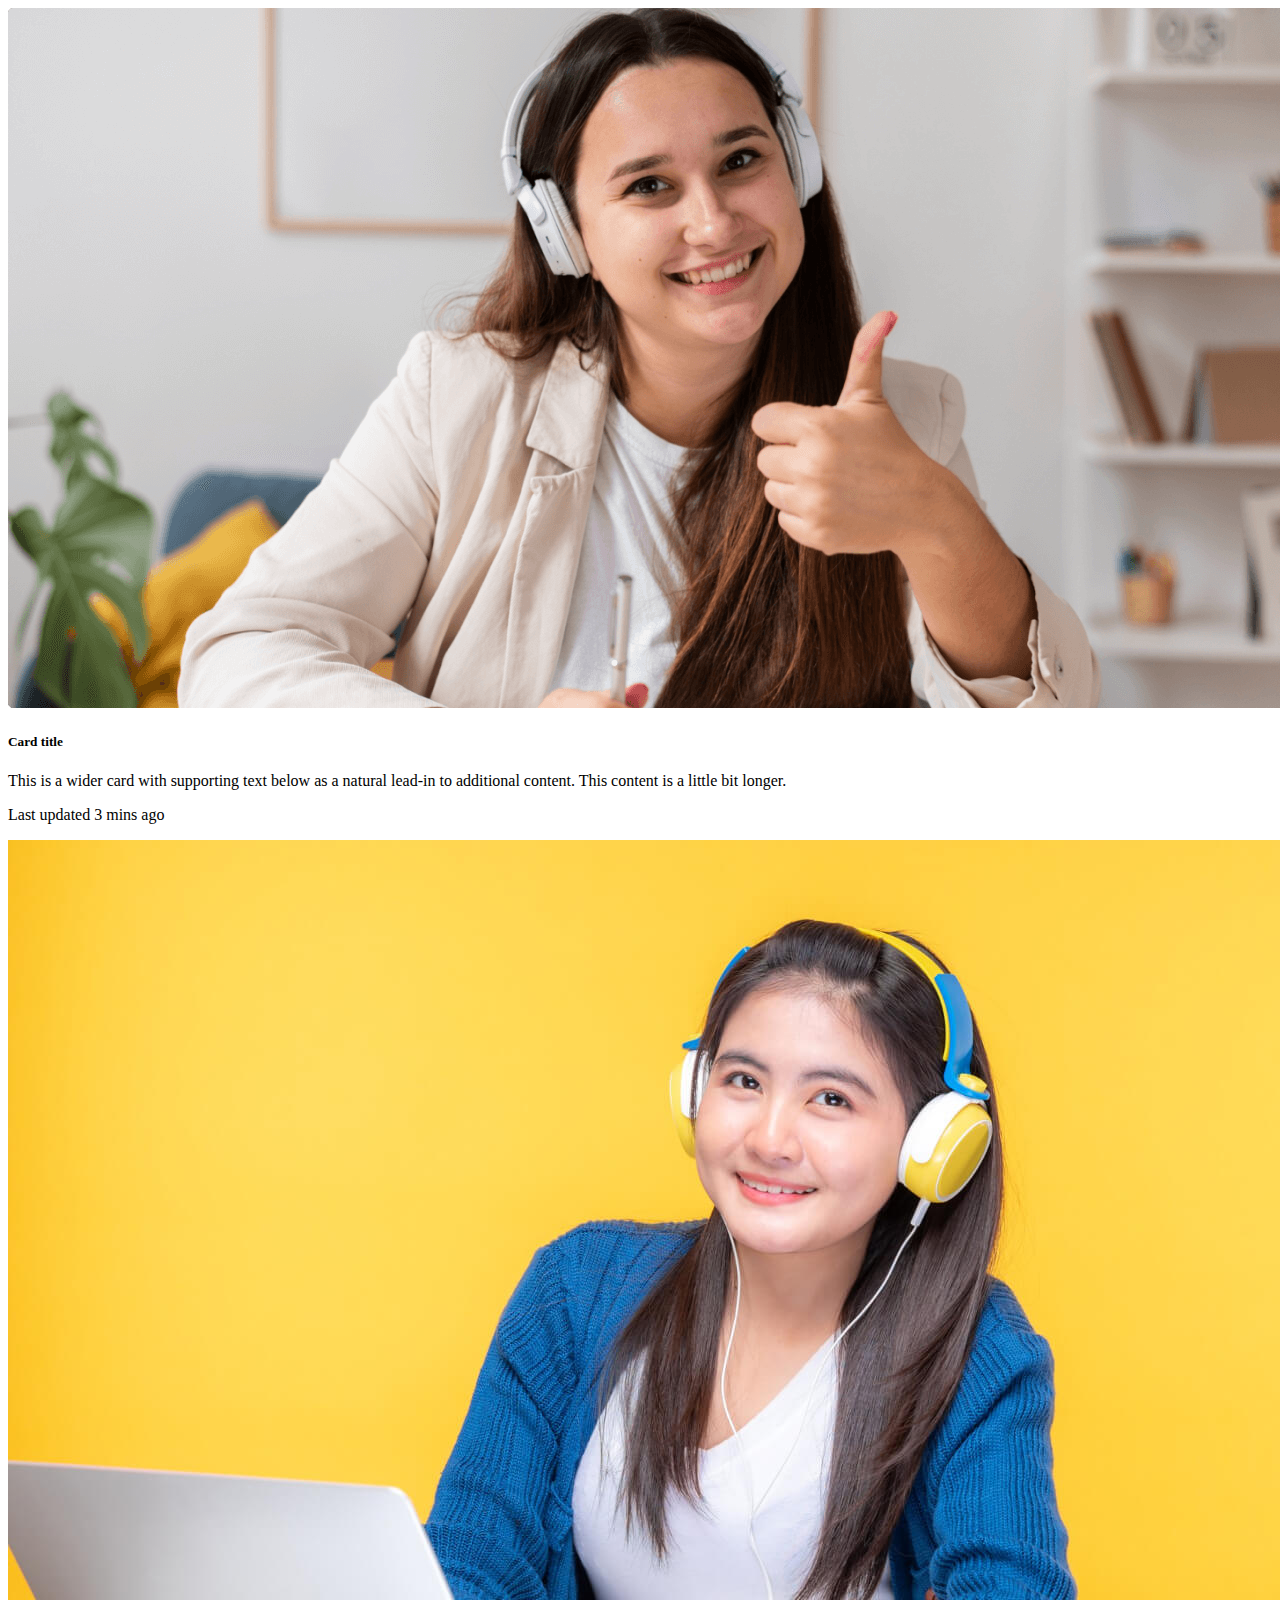
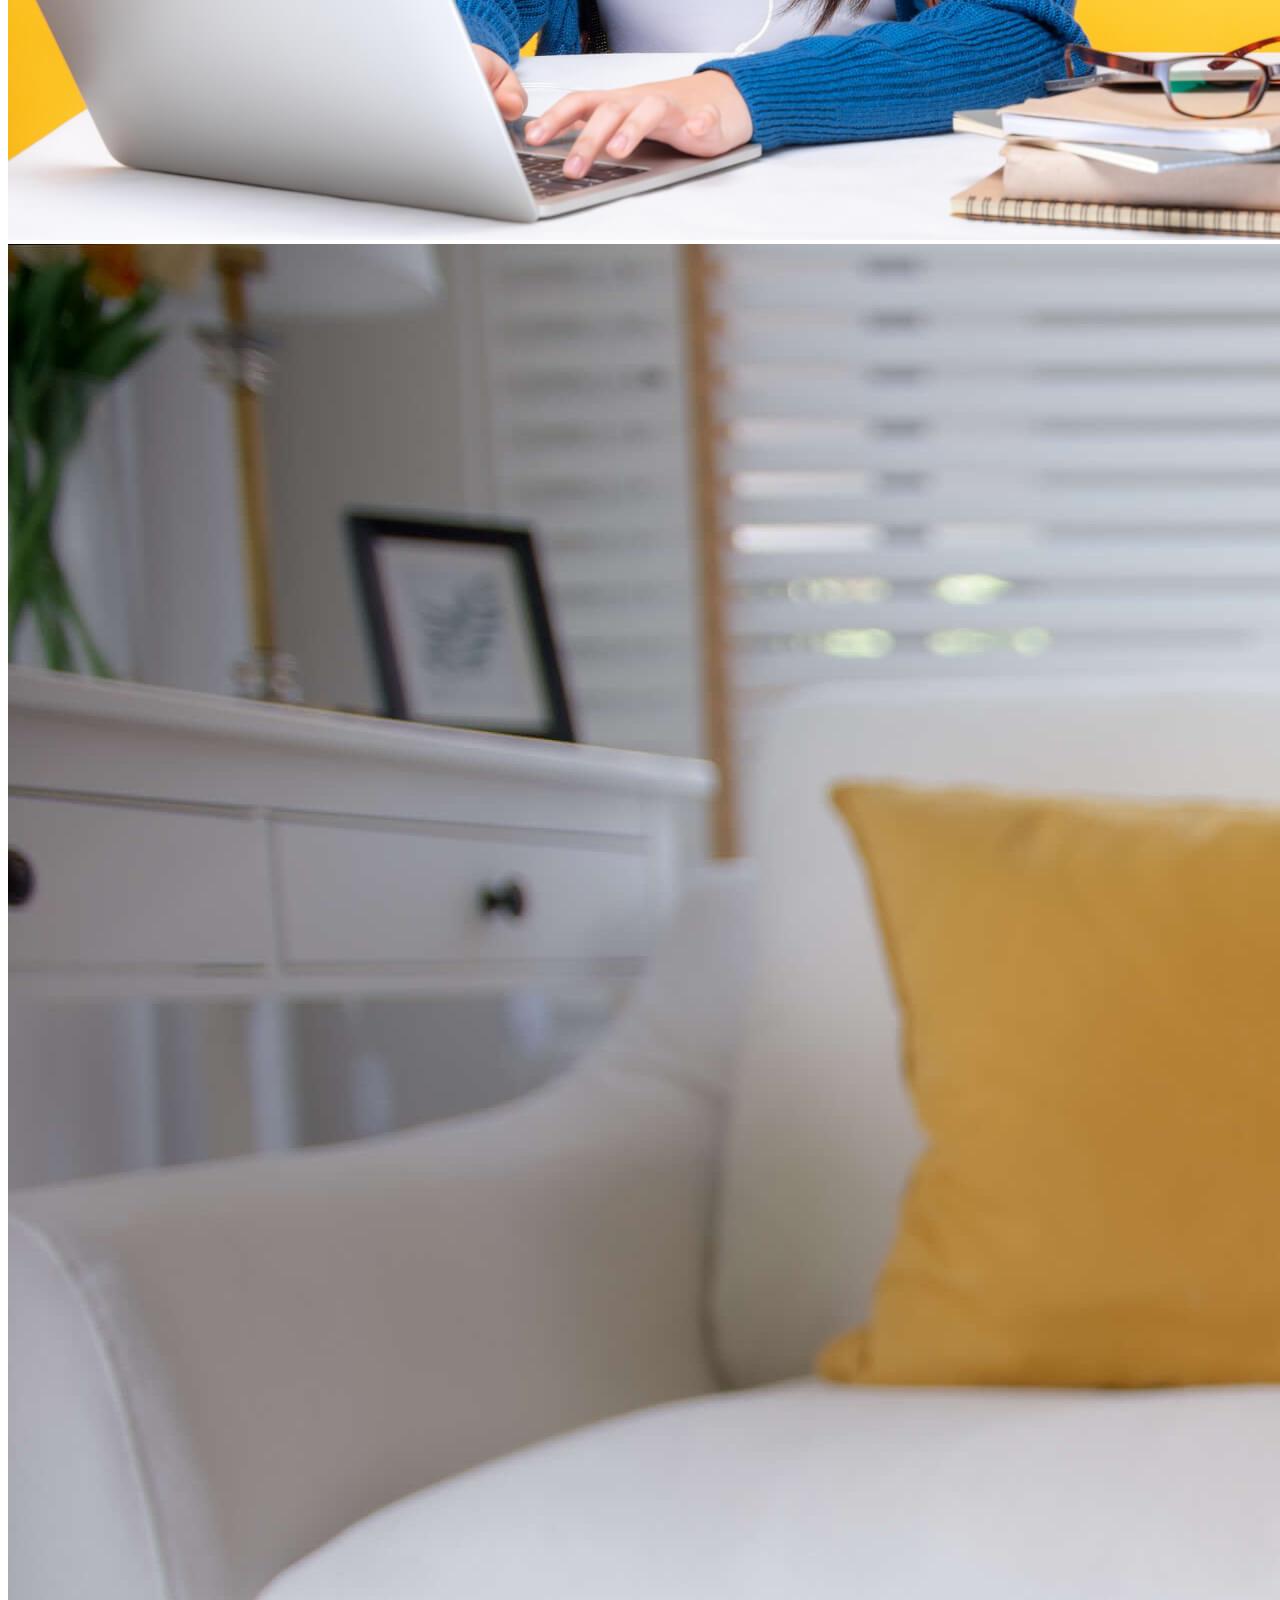
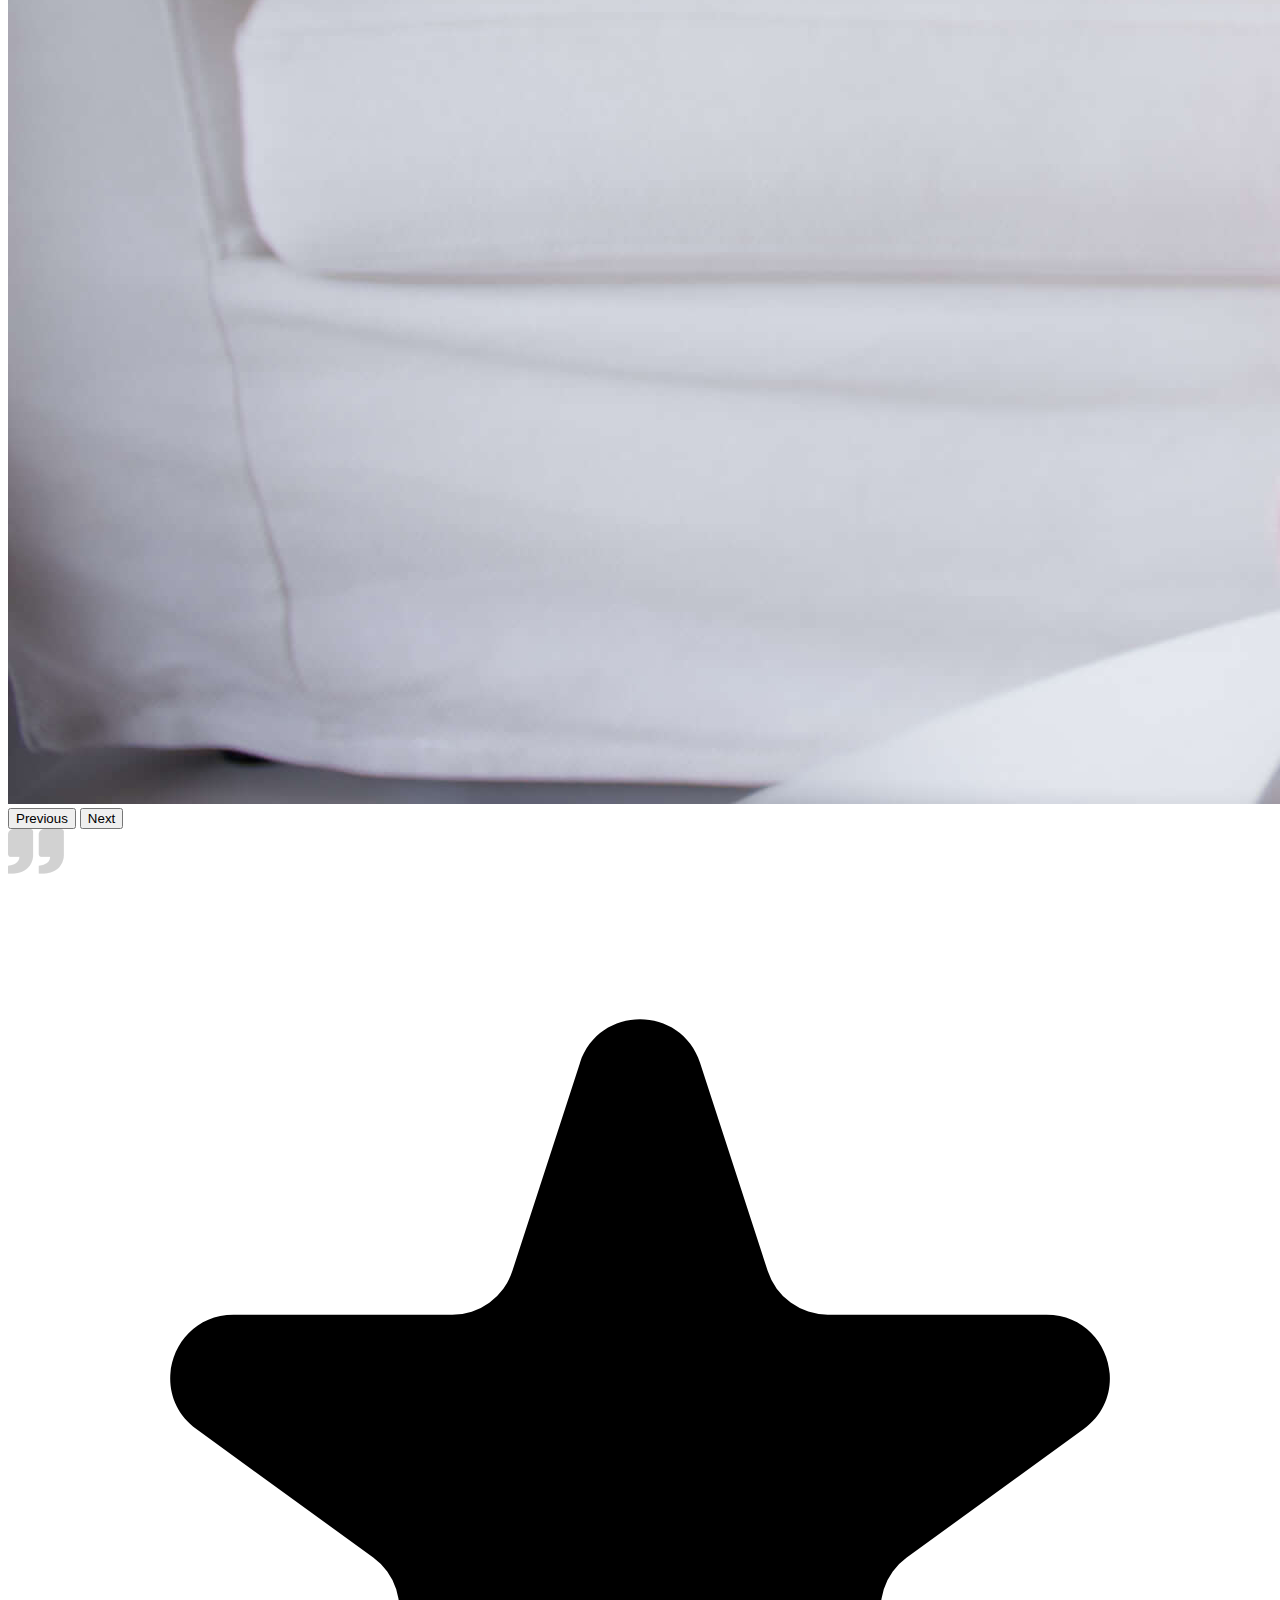
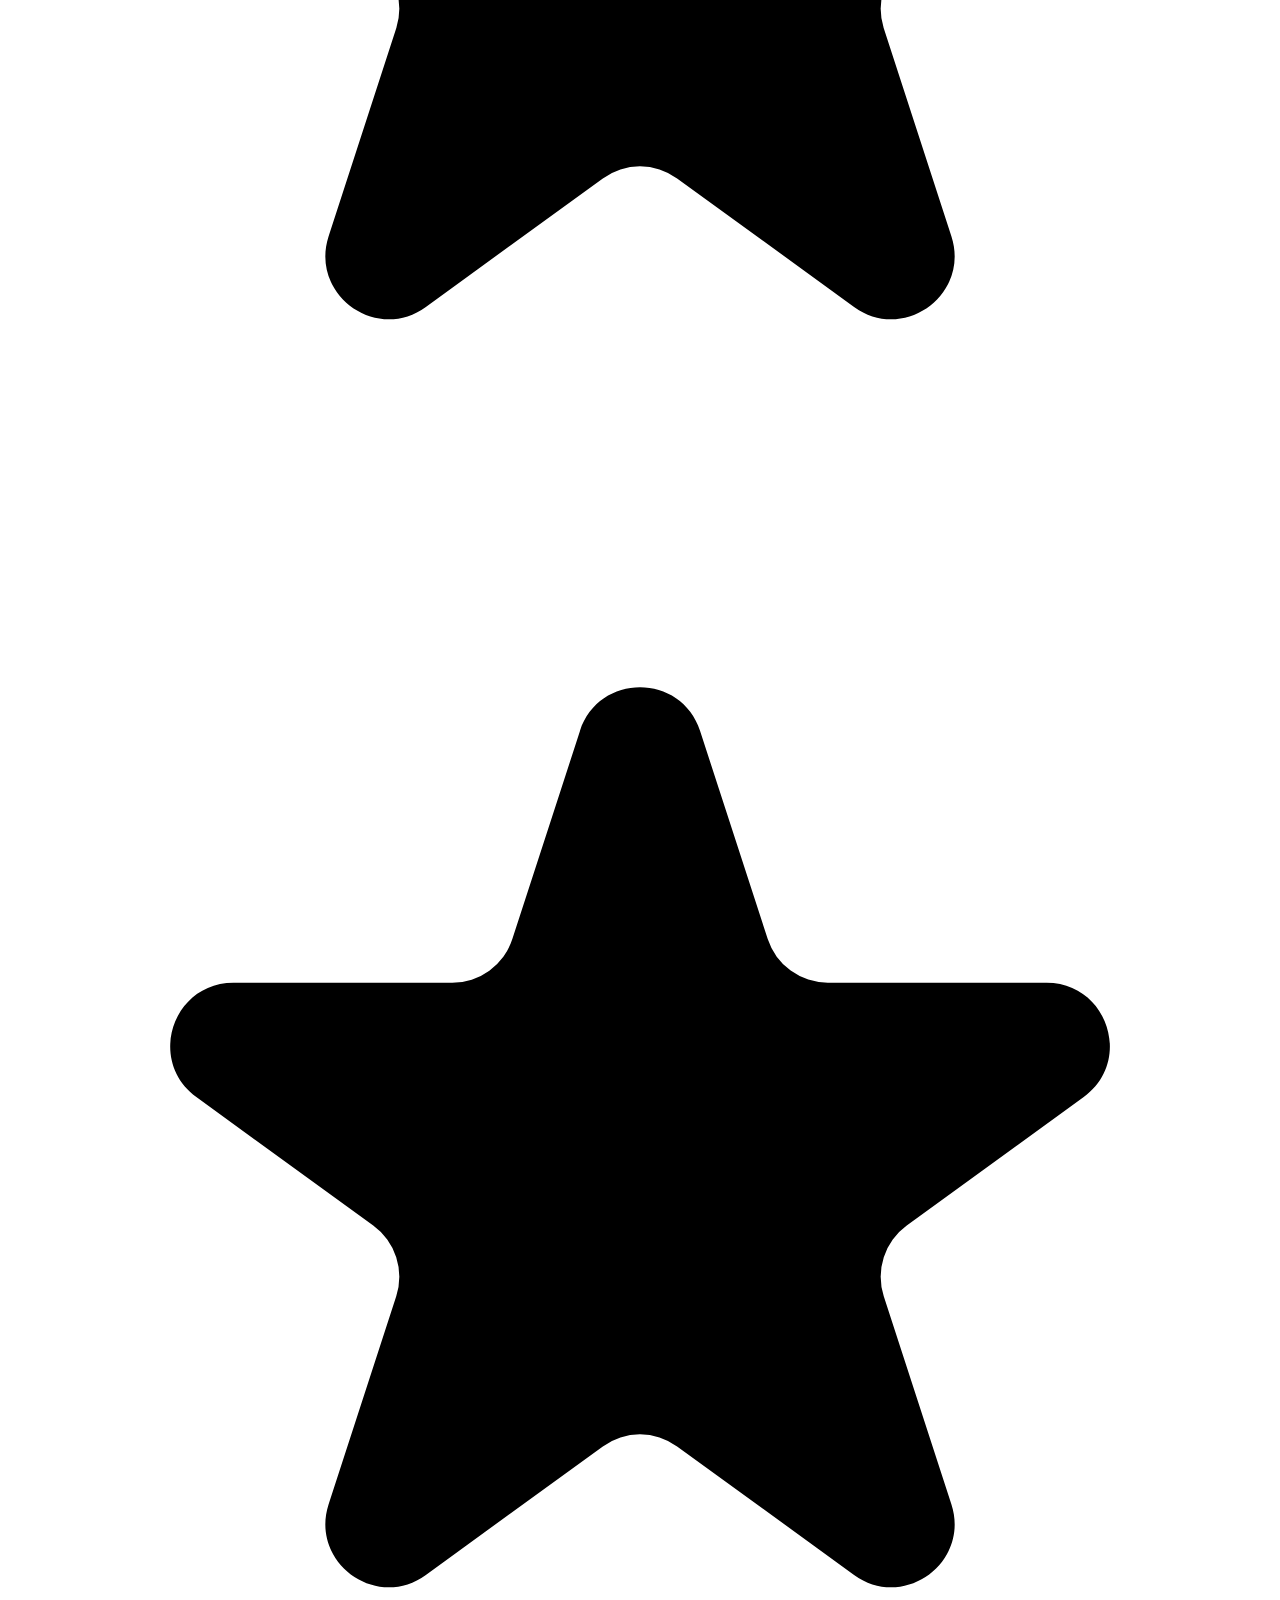
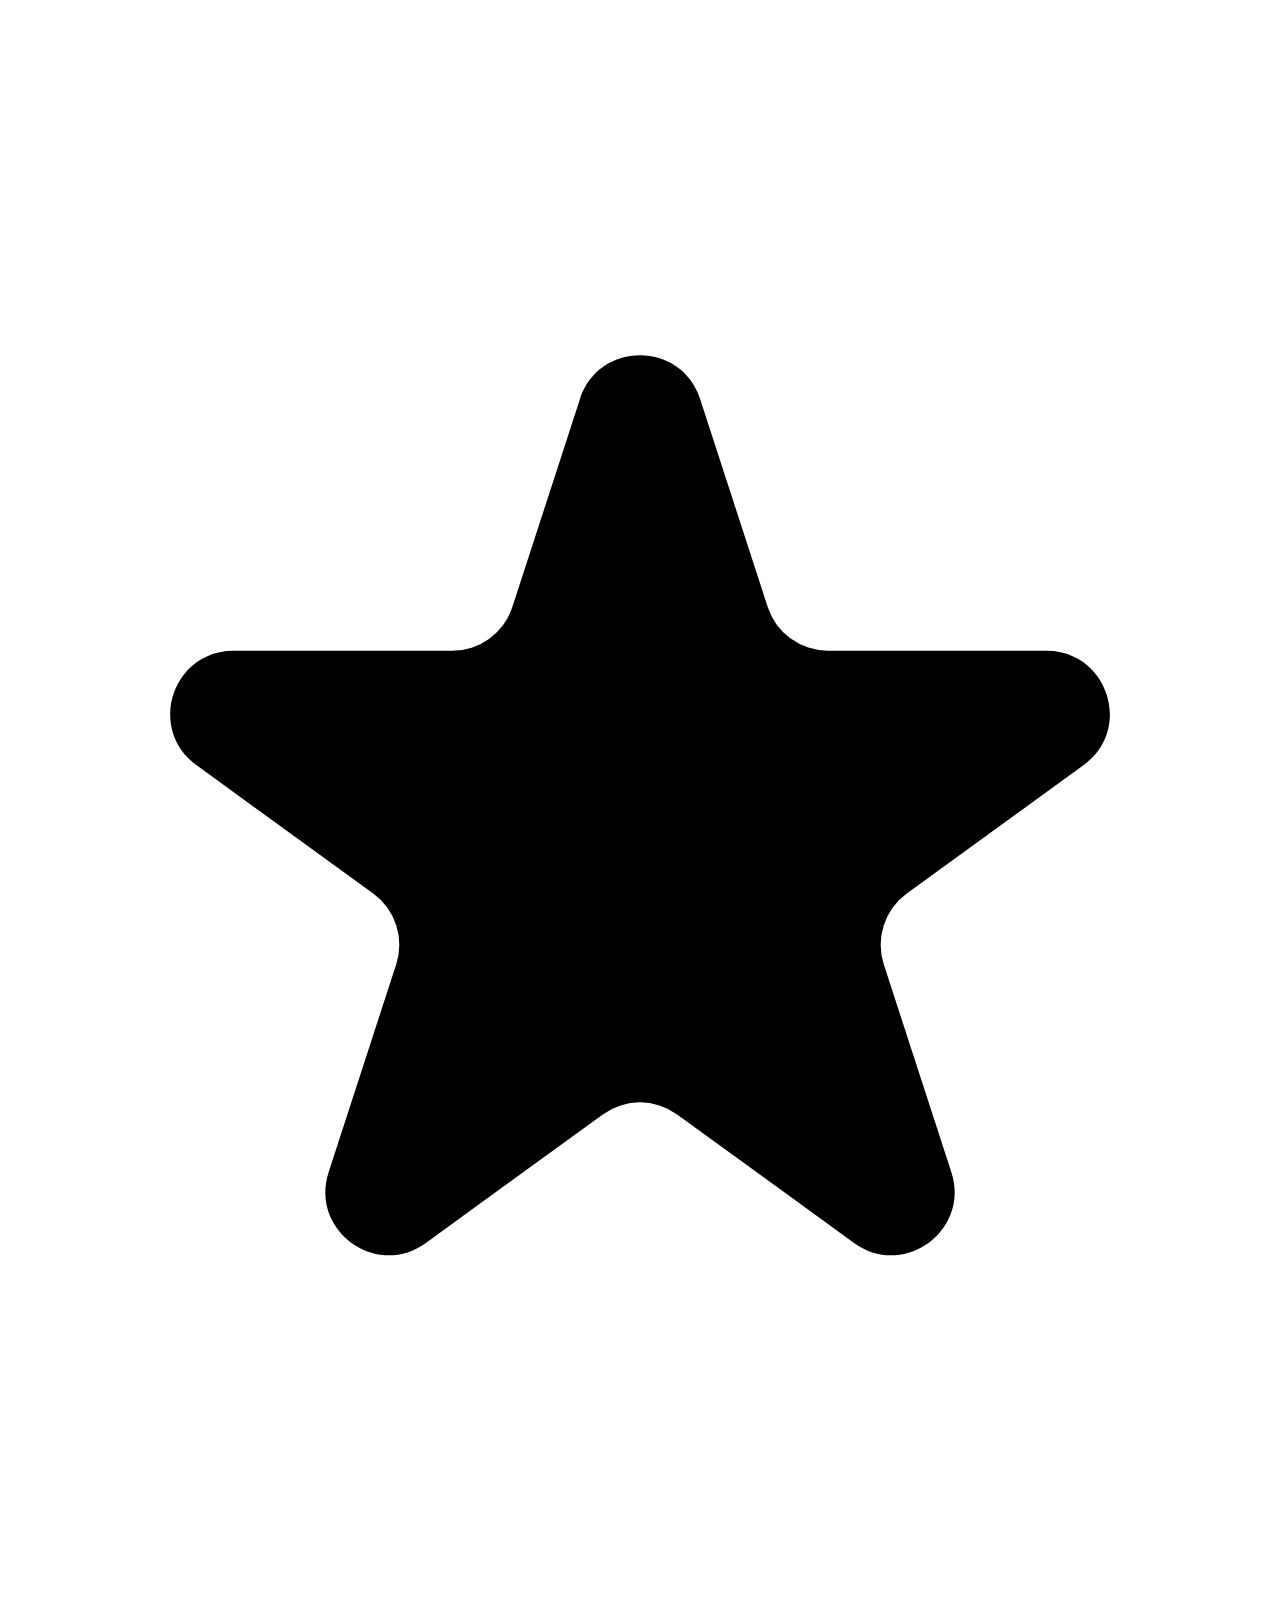
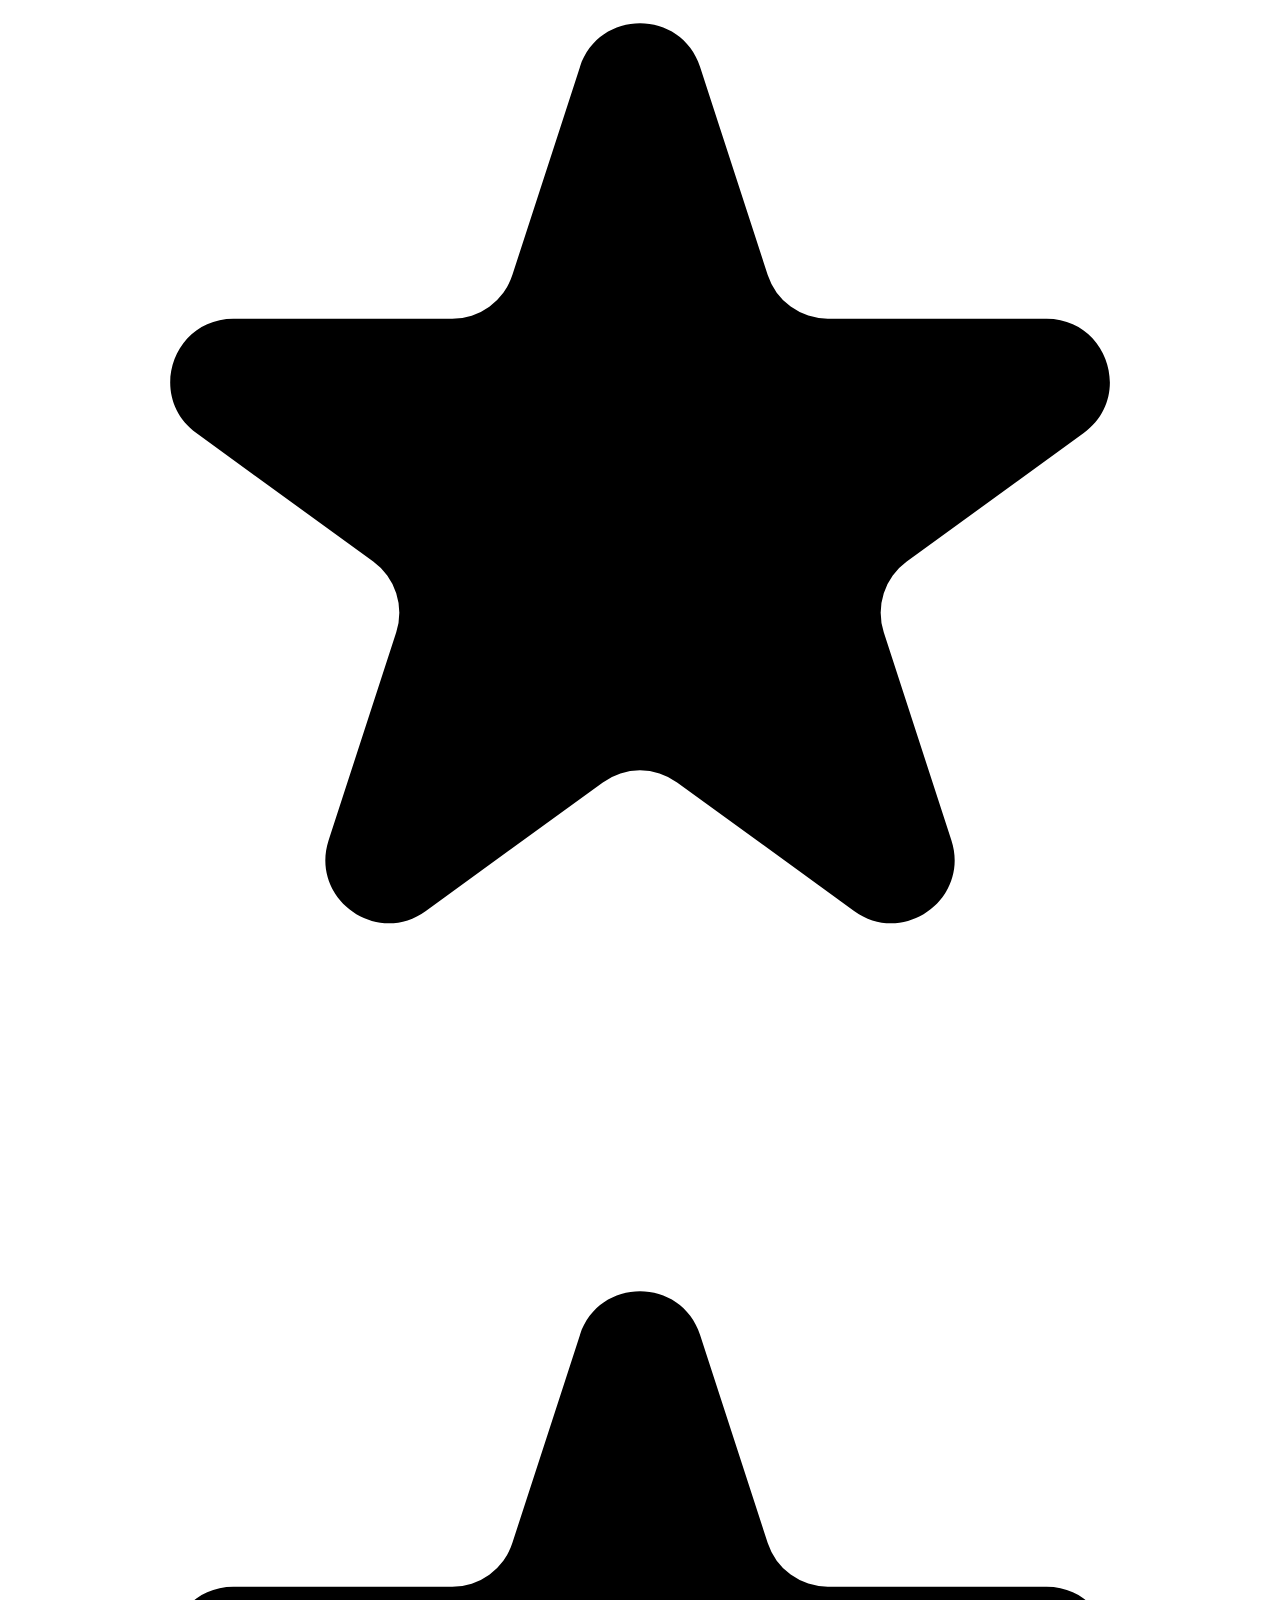
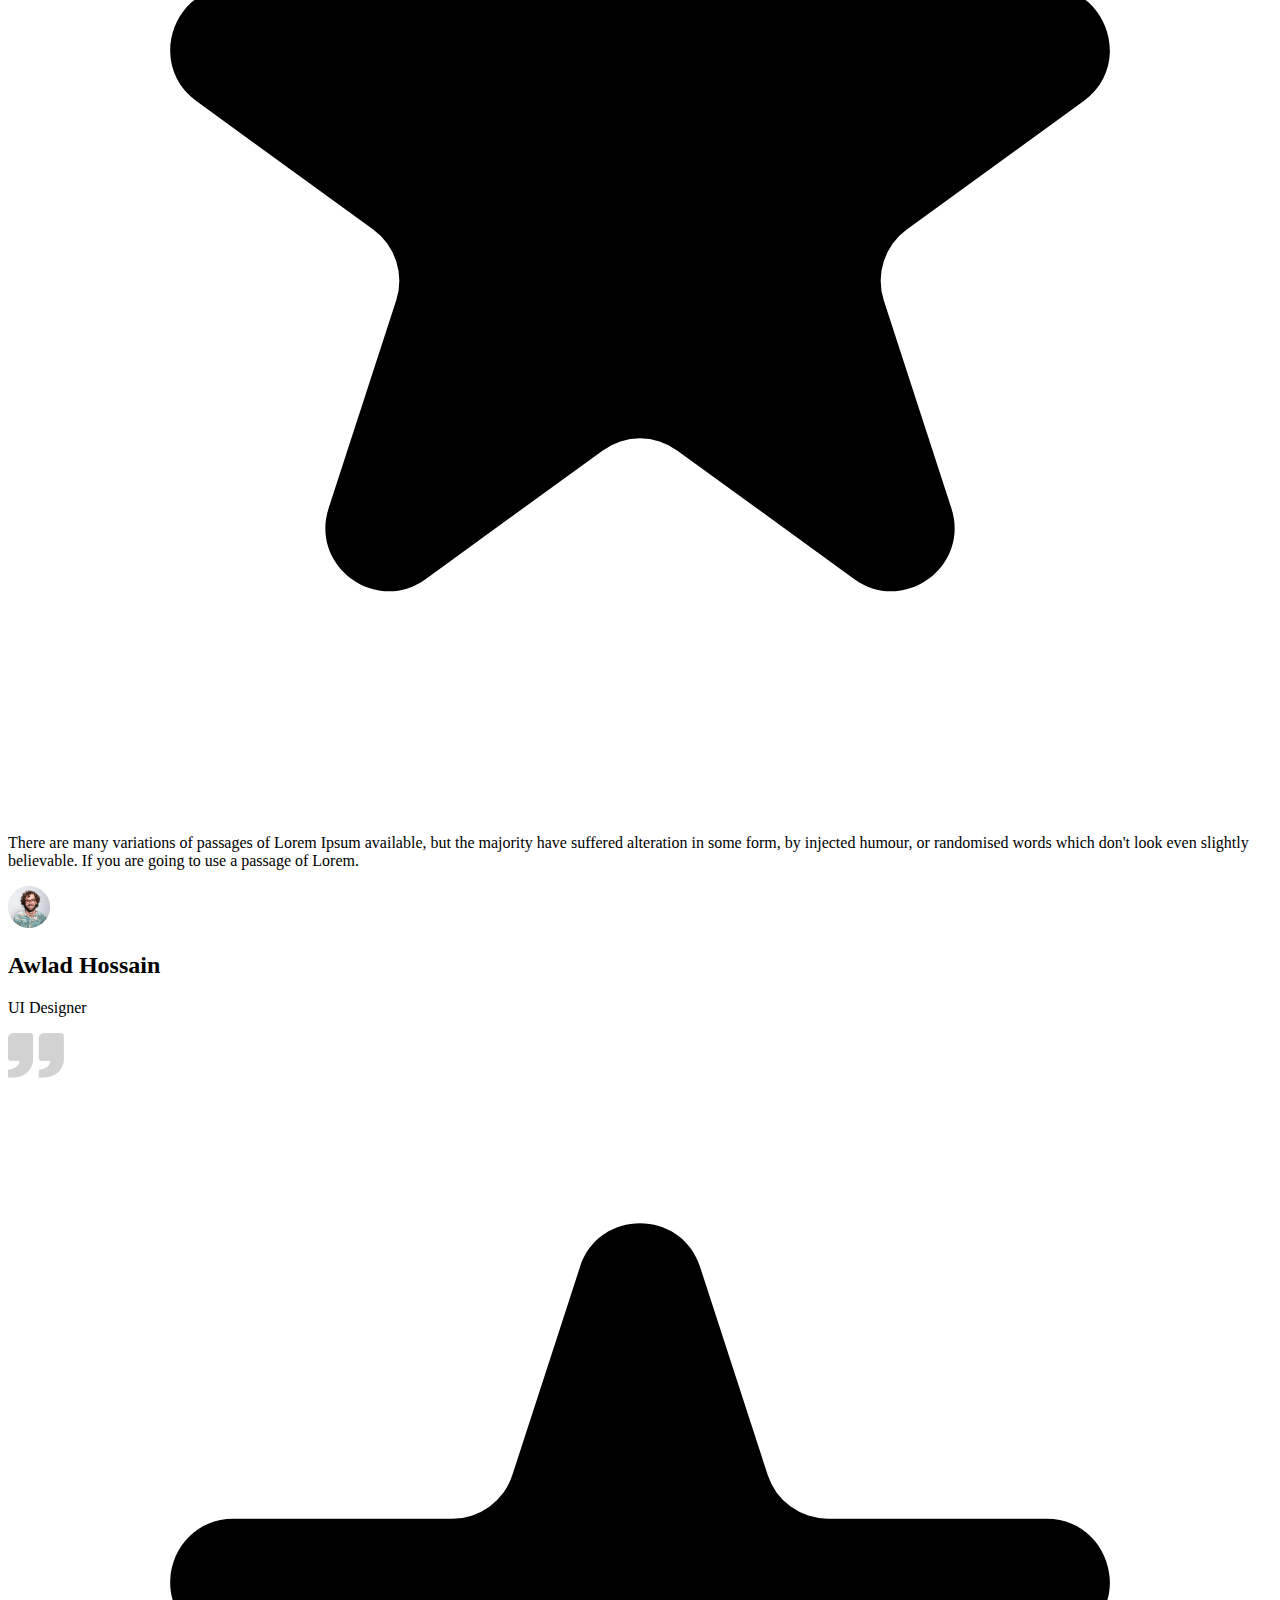
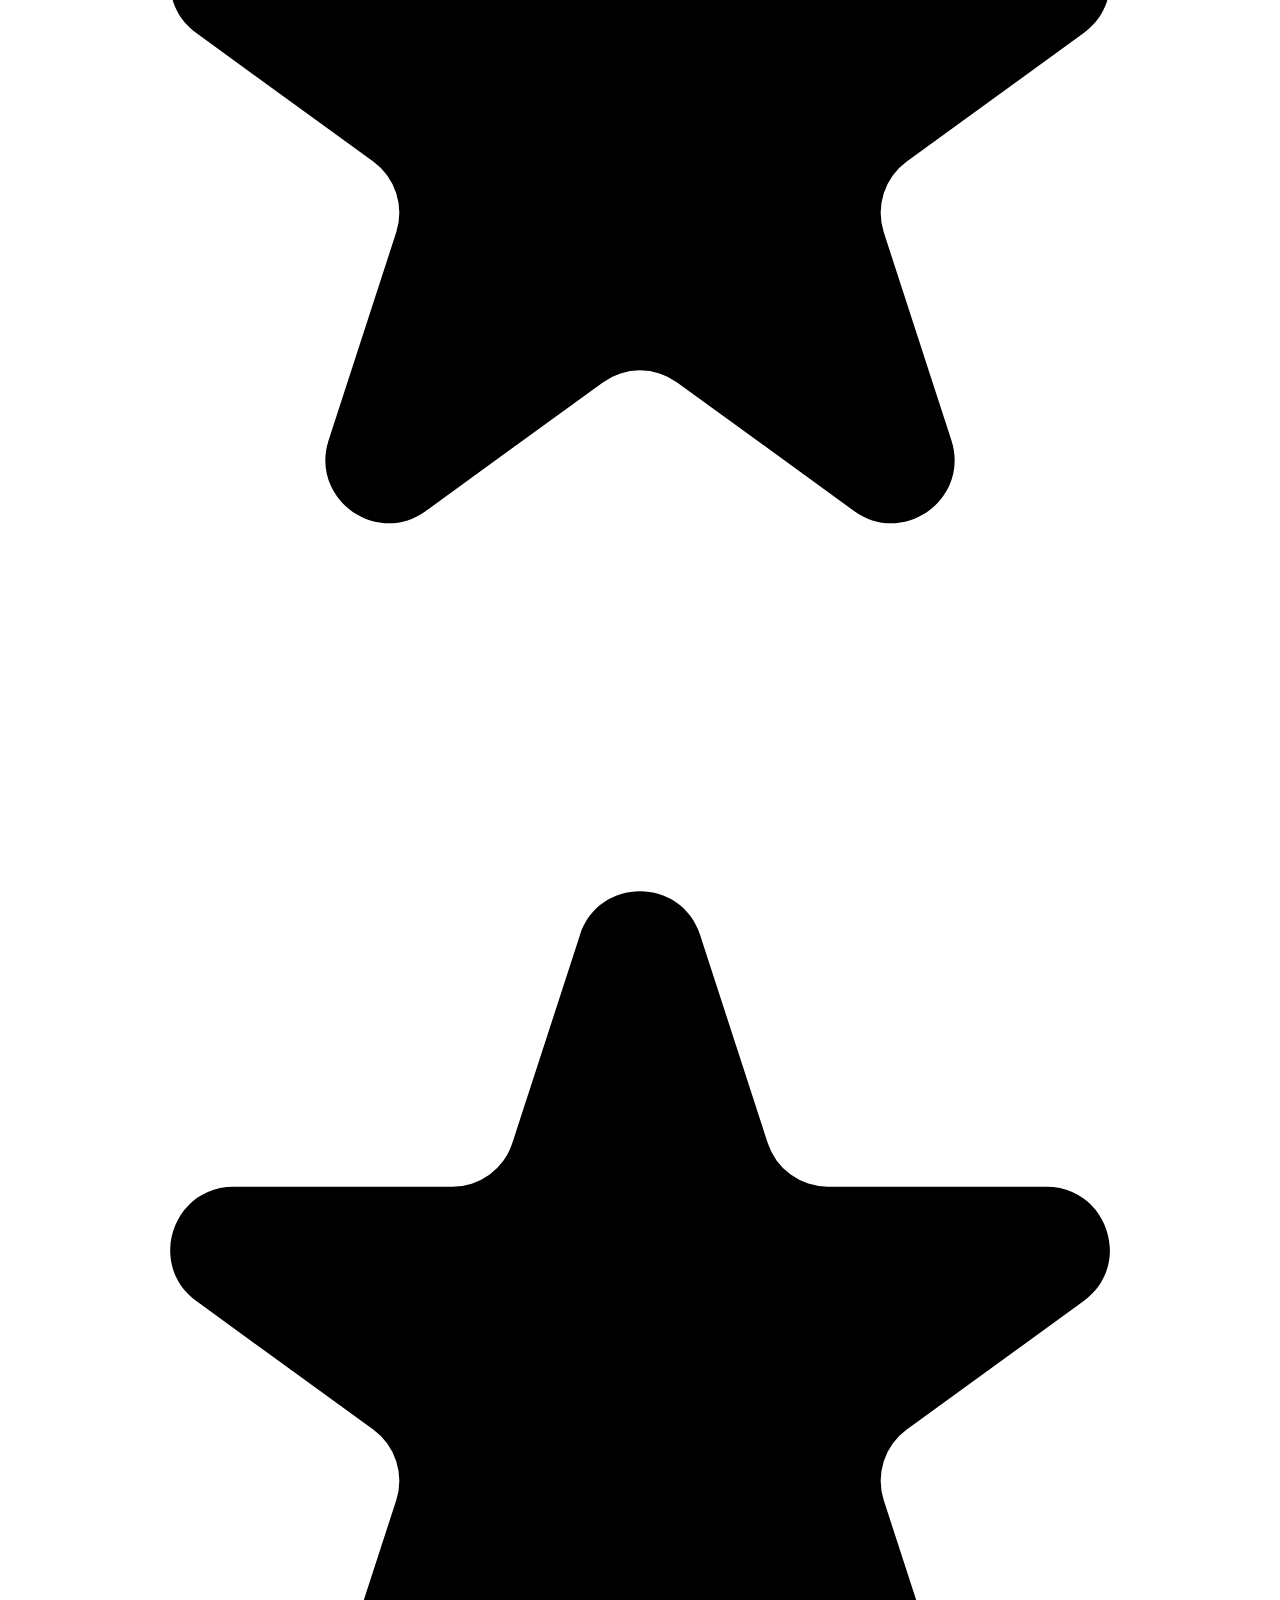
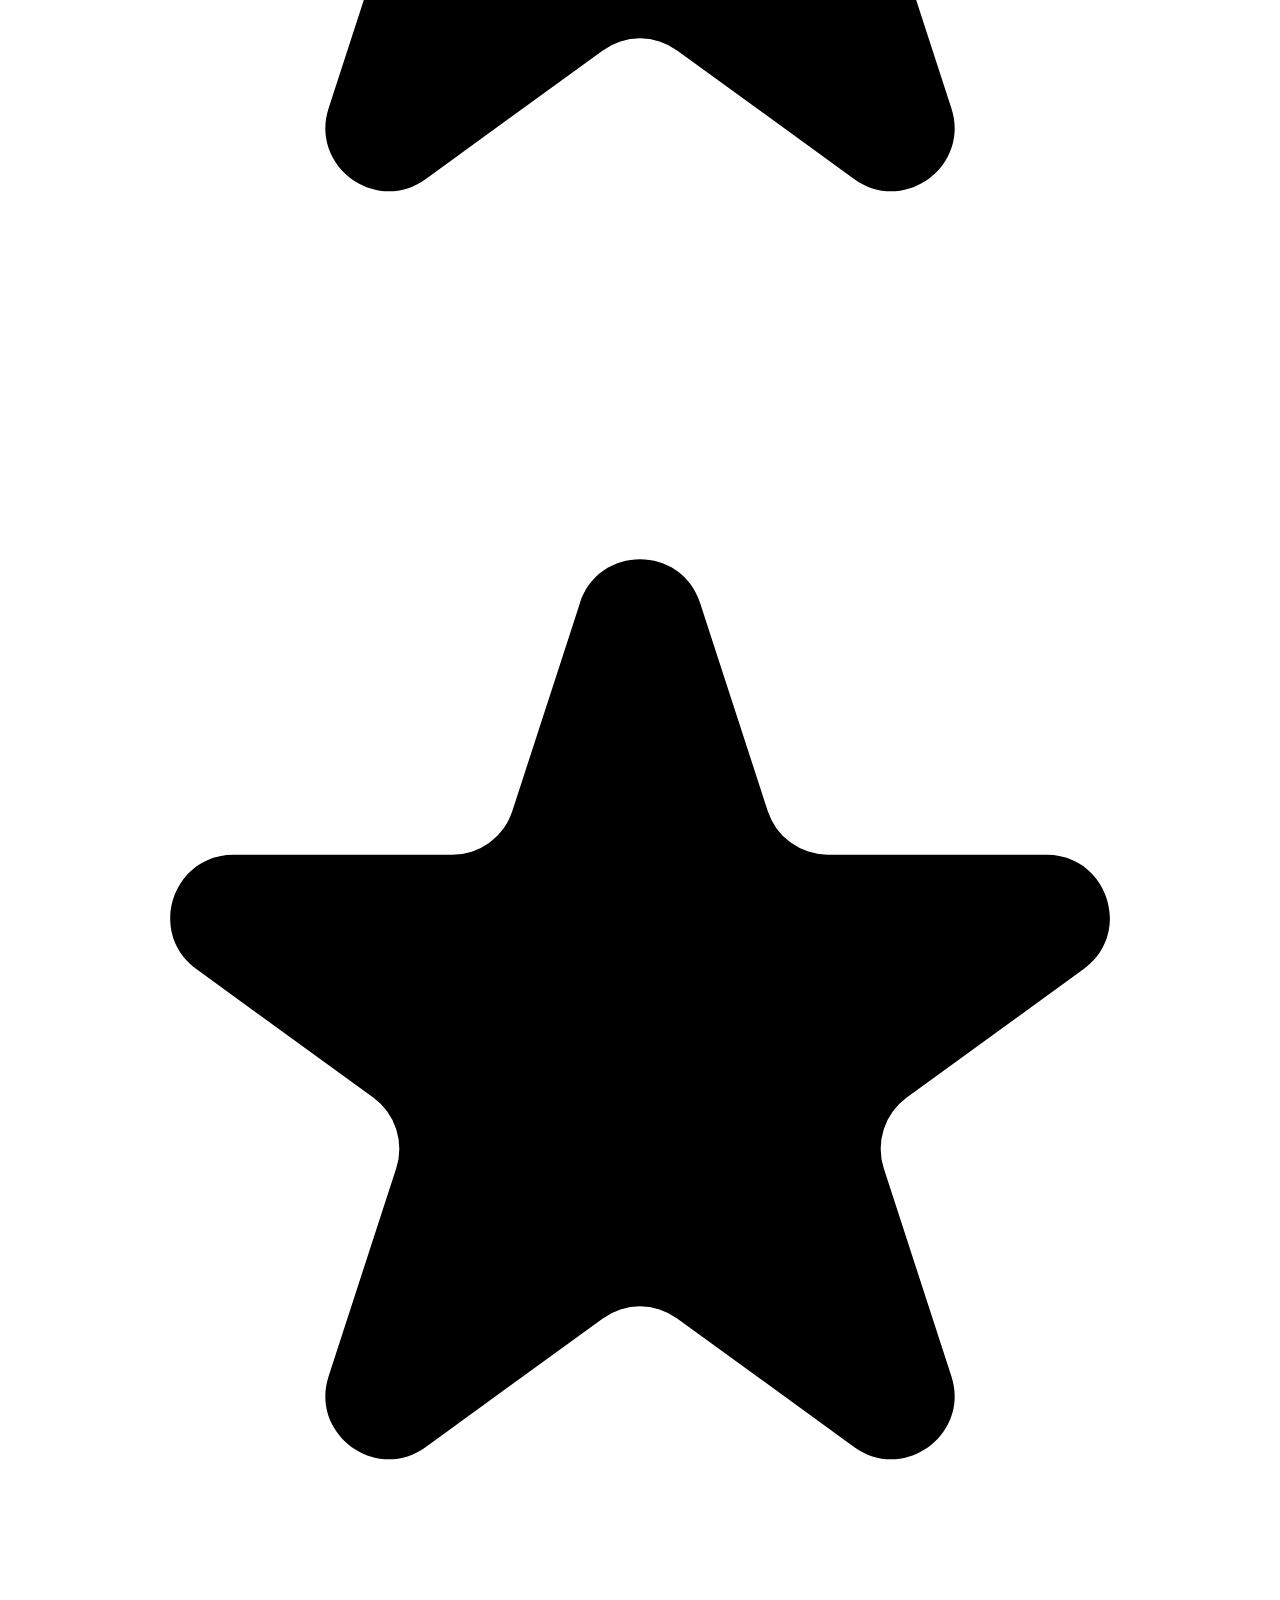
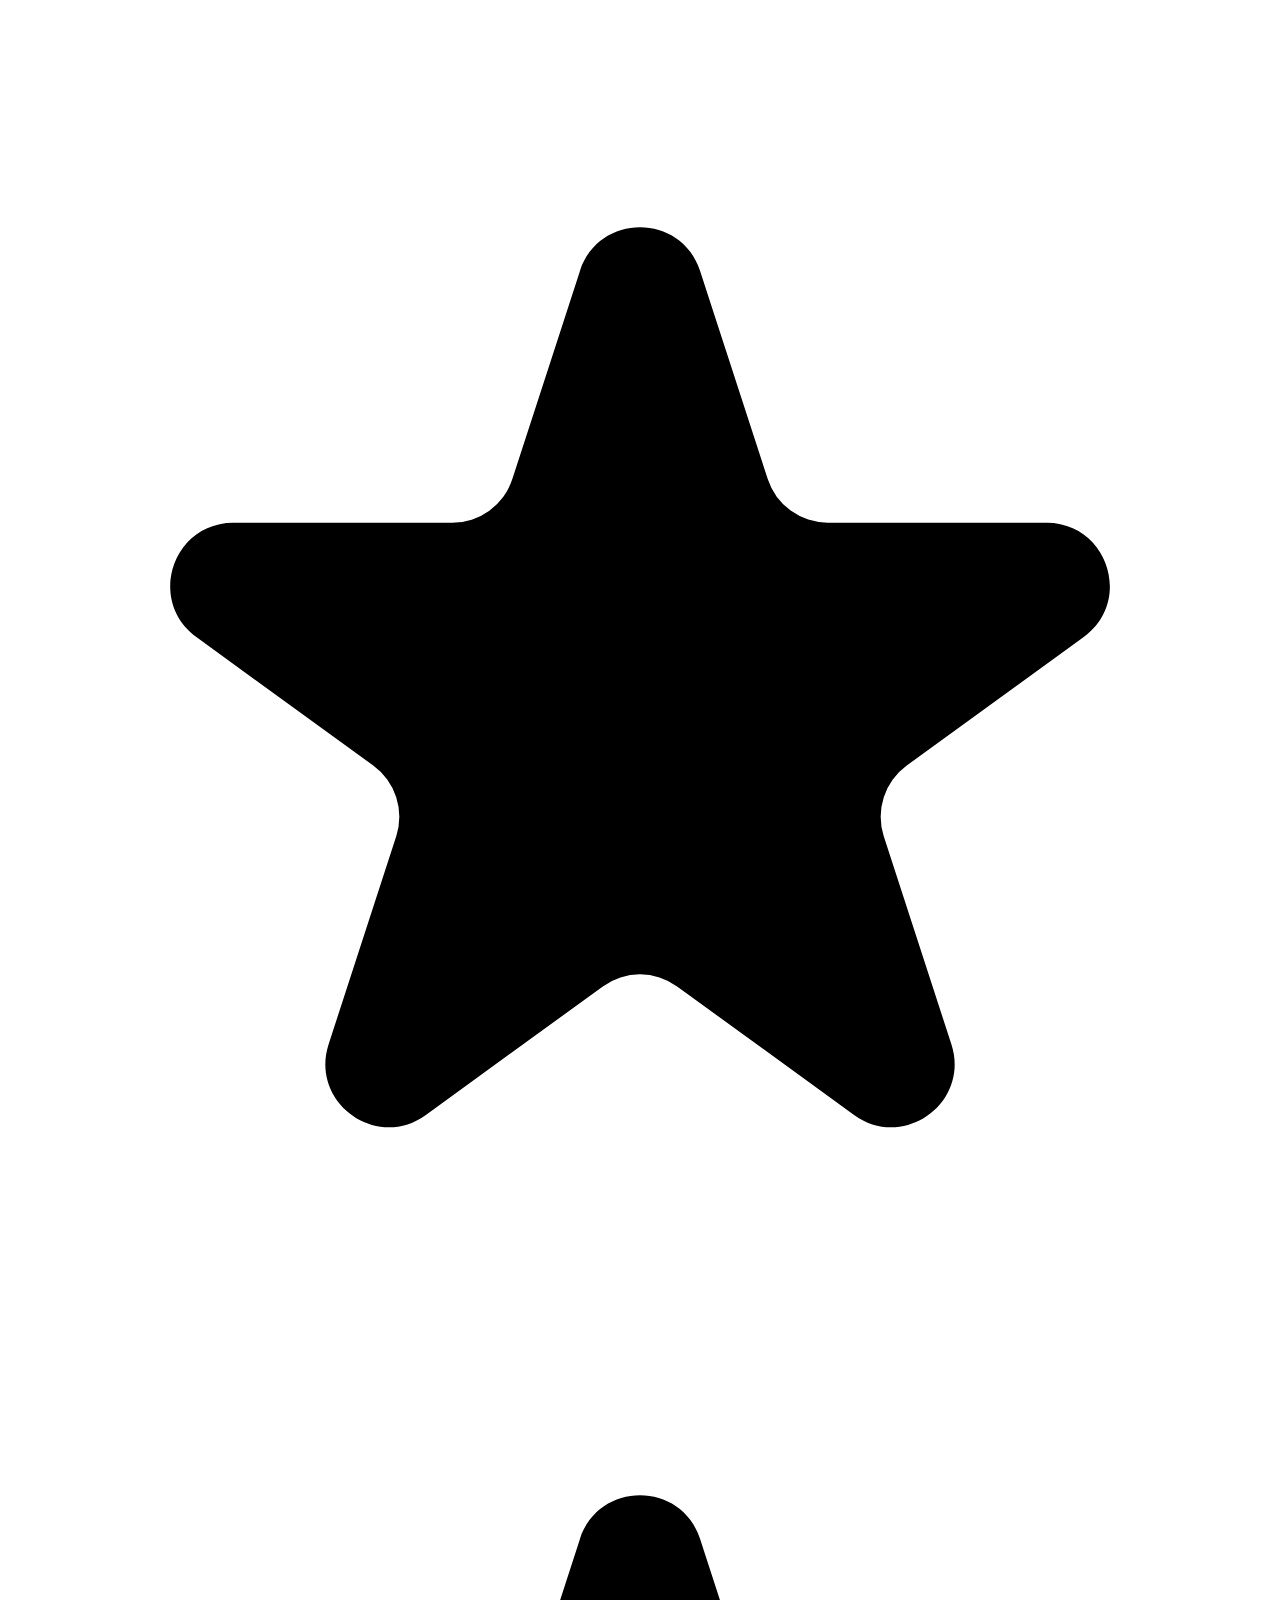
<file: edTech-website-main/edtech_bootstrap.html>
<!DOCTYPE html>
<html lang="en">
<head>
    <meta charset="UTF-8">
    <meta http-equiv="X-UA-Compatible" content="IE=edge">
    <meta name="viewport" content="width=device-width, initial-scale=1.0">
    <link href="https://cdn.jsdelivr.net/npm/bootstrap@5.0.2/dist/css/bootstrap.min.css" rel="stylesheet" integrity="sha384-EVSTQN3/azprG1Anm3QDgpJLIm9Nao0Yz1ztcQTwFspd3yD65VohhpuuCOmLASjC" crossorigin="anonymous">
<script src="https://cdn.jsdelivr.net/npm/bootstrap@5.0.2/dist/js/bootstrap.bundle.min.js" integrity="sha384-MrcW6ZMFYlzcLA8Nl+NtUVF0sA7MsXsP1UyJoMp4YLEuNSfAP+JcXn/tWtIaxVXM" crossorigin="anonymous"></script>
    <title>Pro Edu</title>
</head>
<body>
  <!-- carosule  -->
    <div id="carouselExampleControls" class="carousel slide" data-bs-ride="carousel">
  <div class="card bg-dark text-white">
  <img src="images/cover/cover-1.png" class="card-img" alt="...">
  <div class="card-img-overlay">
    <h5 class="card-title">Card title</h5>
    <p class="card-text">This is a wider card with supporting text below as a natural lead-in to additional content. This content is a little bit longer.</p>
    <p class="card-text">Last updated 3 mins ago</p>
  </div>
</div>
    <div class="carousel-item">
      <img src="images/cover/cover-2.jpg" class="d-block w-100" alt="...">
    </div>
    <div class="carousel-item">
      <img src="images/cover/cover-3.jpg" class="d-block w-100" alt="...">
    </div>
  </div>
  <button class="carousel-control-prev" type="button" data-bs-target="#carouselExampleControls" data-bs-slide="prev">
    <span class="carousel-control-prev-icon" aria-hidden="true"></span>
    <span class="visually-hidden">Previous</span>
  </button>
  <button class="carousel-control-next" type="button" data-bs-target="#carouselExampleControls" data-bs-slide="next">
    <span class="carousel-control-next-icon" aria-hidden="true"></span>
    <span class="visually-hidden">Next</span>
  </button>
</div>

    
    <script src="https://cdn.jsdelivr.net/npm/@popperjs/core@2.9.2/dist/umd/popper.min.js" integrity="sha384-IQsoLXl5PILFhosVNubq5LC7Qb9DXgDA9i+tQ8Zj3iwWAwPtgFTxbJ8NT4GN1R8p" crossorigin="anonymous"></script>
    <script src="https://cdn.jsdelivr.net/npm/bootstrap@5.0.2/dist/js/bootstrap.min.js" integrity="sha384-cVKIPhGWiC2Al4u+LWgxfKTRIcfu0JTxR+EQDz/bgldoEyl4H0zUF0QKbrJ0EcQF" crossorigin="anonymous"></script>
</body>
</html>




<!-- student feed back 1  -->
  <div class="grid grid-flow-row gap-3 border p-4 w-80">
        <div class="grid grid-flow-col">
        <div>
          <img src="images/comma.png" alt="">
        </div>
        <div class="flex">
          <svg xmlns="http://www.w3.org/2000/svg" class="h-5 w-5 text-yellow-500" viewBox="0 0 20 20" fill="currentColor">
          <path d="M9.049 2.927c.3-.921 1.603-.921 1.902 0l1.07 3.292a1 1 0 00.95.69h3.462c.969 0 1.371 1.24.588 1.81l-2.8 2.034a1 1 0 00-.364 1.118l1.07 3.292c.3.921-.755 1.688-1.54 1.118l-2.8-2.034a1 1 0 00-1.175 0l-2.8 2.034c-.784.57-1.838-.197-1.539-1.118l1.07-3.292a1 1 0 00-.364-1.118L2.98 8.72c-.783-.57-.38-1.81.588-1.81h3.461a1 1 0 00.951-.69l1.07-3.292z" />
        </svg>
        <svg xmlns="http://www.w3.org/2000/svg" class="h-5 w-5 text-yellow-500" viewBox="0 0 20 20" fill="currentColor">
          <path d="M9.049 2.927c.3-.921 1.603-.921 1.902 0l1.07 3.292a1 1 0 00.95.69h3.462c.969 0 1.371 1.24.588 1.81l-2.8 2.034a1 1 0 00-.364 1.118l1.07 3.292c.3.921-.755 1.688-1.54 1.118l-2.8-2.034a1 1 0 00-1.175 0l-2.8 2.034c-.784.57-1.838-.197-1.539-1.118l1.07-3.292a1 1 0 00-.364-1.118L2.98 8.72c-.783-.57-.38-1.81.588-1.81h3.461a1 1 0 00.951-.69l1.07-3.292z" />
        </svg>
        <svg xmlns="http://www.w3.org/2000/svg" class="h-5 w-5 text-yellow-500" viewBox="0 0 20 20" fill="currentColor">
          <path d="M9.049 2.927c.3-.921 1.603-.921 1.902 0l1.07 3.292a1 1 0 00.95.69h3.462c.969 0 1.371 1.24.588 1.81l-2.8 2.034a1 1 0 00-.364 1.118l1.07 3.292c.3.921-.755 1.688-1.54 1.118l-2.8-2.034a1 1 0 00-1.175 0l-2.8 2.034c-.784.57-1.838-.197-1.539-1.118l1.07-3.292a1 1 0 00-.364-1.118L2.98 8.72c-.783-.57-.38-1.81.588-1.81h3.461a1 1 0 00.951-.69l1.07-3.292z" />
        </svg>
        <svg xmlns="http://www.w3.org/2000/svg" class="h-5 w-5 text-yellow-500" viewBox="0 0 20 20" fill="currentColor">
          <path d="M9.049 2.927c.3-.921 1.603-.921 1.902 0l1.07 3.292a1 1 0 00.95.69h3.462c.969 0 1.371 1.24.588 1.81l-2.8 2.034a1 1 0 00-.364 1.118l1.07 3.292c.3.921-.755 1.688-1.54 1.118l-2.8-2.034a1 1 0 00-1.175 0l-2.8 2.034c-.784.57-1.838-.197-1.539-1.118l1.07-3.292a1 1 0 00-.364-1.118L2.98 8.72c-.783-.57-.38-1.81.588-1.81h3.461a1 1 0 00.951-.69l1.07-3.292z" />
        </svg>
        <svg xmlns="http://www.w3.org/2000/svg" class="h-5 w-5 text-yellow-200" viewBox="0 0 20 20" fill="currentColor">
          <path d="M9.049 2.927c.3-.921 1.603-.921 1.902 0l1.07 3.292a1 1 0 00.95.69h3.462c.969 0 1.371 1.24.588 1.81l-2.8 2.034a1 1 0 00-.364 1.118l1.07 3.292c.3.921-.755 1.688-1.54 1.118l-2.8-2.034a1 1 0 00-1.175 0l-2.8 2.034c-.784.57-1.838-.197-1.539-1.118l1.07-3.292a1 1 0 00-.364-1.118L2.98 8.72c-.783-.57-.38-1.81.588-1.81h3.461a1 1 0 00.951-.69l1.07-3.292z" />
        </svg>
        </div>
      </div> 
      <p class="">There are many variations of passages of Lorem Ipsum available, but the majority have suffered alteration in some form, by injected humour, or randomised words which don't look even slightly believable. If you are going to use a passage of Lorem.</p>
      <div class="flex gap-3">
        <img class="rounded-full" src="images/student/student-5.png" alt="">
        <div>
          <h2 class="font-bold">Awlad Hossain</h2>
          <p>UI Designer</p>
        </div>
      </div>
</div>

<!-- student feed back 2  -->
<div class="grid grid-flow-row gap-3 border p-4 w-80">
        <div class="grid grid-flow-col">
        <div>
          <img src="images/comma.png" alt="">
        </div>
        <div class="flex">
          <svg xmlns="http://www.w3.org/2000/svg" class="h-5 w-5 text-yellow-500" viewBox="0 0 20 20" fill="currentColor">
          <path d="M9.049 2.927c.3-.921 1.603-.921 1.902 0l1.07 3.292a1 1 0 00.95.69h3.462c.969 0 1.371 1.24.588 1.81l-2.8 2.034a1 1 0 00-.364 1.118l1.07 3.292c.3.921-.755 1.688-1.54 1.118l-2.8-2.034a1 1 0 00-1.175 0l-2.8 2.034c-.784.57-1.838-.197-1.539-1.118l1.07-3.292a1 1 0 00-.364-1.118L2.98 8.72c-.783-.57-.38-1.81.588-1.81h3.461a1 1 0 00.951-.69l1.07-3.292z" />
        </svg>
        <svg xmlns="http://www.w3.org/2000/svg" class="h-5 w-5 text-yellow-500" viewBox="0 0 20 20" fill="currentColor">
          <path d="M9.049 2.927c.3-.921 1.603-.921 1.902 0l1.07 3.292a1 1 0 00.95.69h3.462c.969 0 1.371 1.24.588 1.81l-2.8 2.034a1 1 0 00-.364 1.118l1.07 3.292c.3.921-.755 1.688-1.54 1.118l-2.8-2.034a1 1 0 00-1.175 0l-2.8 2.034c-.784.57-1.838-.197-1.539-1.118l1.07-3.292a1 1 0 00-.364-1.118L2.98 8.72c-.783-.57-.38-1.81.588-1.81h3.461a1 1 0 00.951-.69l1.07-3.292z" />
        </svg>
        <svg xmlns="http://www.w3.org/2000/svg" class="h-5 w-5 text-yellow-500" viewBox="0 0 20 20" fill="currentColor">
          <path d="M9.049 2.927c.3-.921 1.603-.921 1.902 0l1.07 3.292a1 1 0 00.95.69h3.462c.969 0 1.371 1.24.588 1.81l-2.8 2.034a1 1 0 00-.364 1.118l1.07 3.292c.3.921-.755 1.688-1.54 1.118l-2.8-2.034a1 1 0 00-1.175 0l-2.8 2.034c-.784.57-1.838-.197-1.539-1.118l1.07-3.292a1 1 0 00-.364-1.118L2.98 8.72c-.783-.57-.38-1.81.588-1.81h3.461a1 1 0 00.951-.69l1.07-3.292z" />
        </svg>
        <svg xmlns="http://www.w3.org/2000/svg" class="h-5 w-5 text-yellow-500" viewBox="0 0 20 20" fill="currentColor">
          <path d="M9.049 2.927c.3-.921 1.603-.921 1.902 0l1.07 3.292a1 1 0 00.95.69h3.462c.969 0 1.371 1.24.588 1.81l-2.8 2.034a1 1 0 00-.364 1.118l1.07 3.292c.3.921-.755 1.688-1.54 1.118l-2.8-2.034a1 1 0 00-1.175 0l-2.8 2.034c-.784.57-1.838-.197-1.539-1.118l1.07-3.292a1 1 0 00-.364-1.118L2.98 8.72c-.783-.57-.38-1.81.588-1.81h3.461a1 1 0 00.951-.69l1.07-3.292z" />
        </svg>
        <svg xmlns="http://www.w3.org/2000/svg" class="h-5 w-5 text-yellow-200" viewBox="0 0 20 20" fill="currentColor">
          <path d="M9.049 2.927c.3-.921 1.603-.921 1.902 0l1.07 3.292a1 1 0 00.95.69h3.462c.969 0 1.371 1.24.588 1.81l-2.8 2.034a1 1 0 00-.364 1.118l1.07 3.292c.3.921-.755 1.688-1.54 1.118l-2.8-2.034a1 1 0 00-1.175 0l-2.8 2.034c-.784.57-1.838-.197-1.539-1.118l1.07-3.292a1 1 0 00-.364-1.118L2.98 8.72c-.783-.57-.38-1.81.588-1.81h3.461a1 1 0 00.951-.69l1.07-3.292z" />
        </svg>
        </div>
      </div> 
      <p class="">There are many variations of passages of Lorem Ipsum available, but the majority have suffered alteration in some form, by injected humour, or randomised words which don't look even slightly believable. If you are going to use a passage of Lorem.</p>
      <div class="flex gap-3">
        <img class="rounded-full" src="images/student/student-6.png" alt="">
        <div>
          <h2 class="font-bold">Shanta Akter</h2>
          <p>Graphic Designer</p>
        </div>
      </div>
</div>

<!-- feed end  -->
</file>
